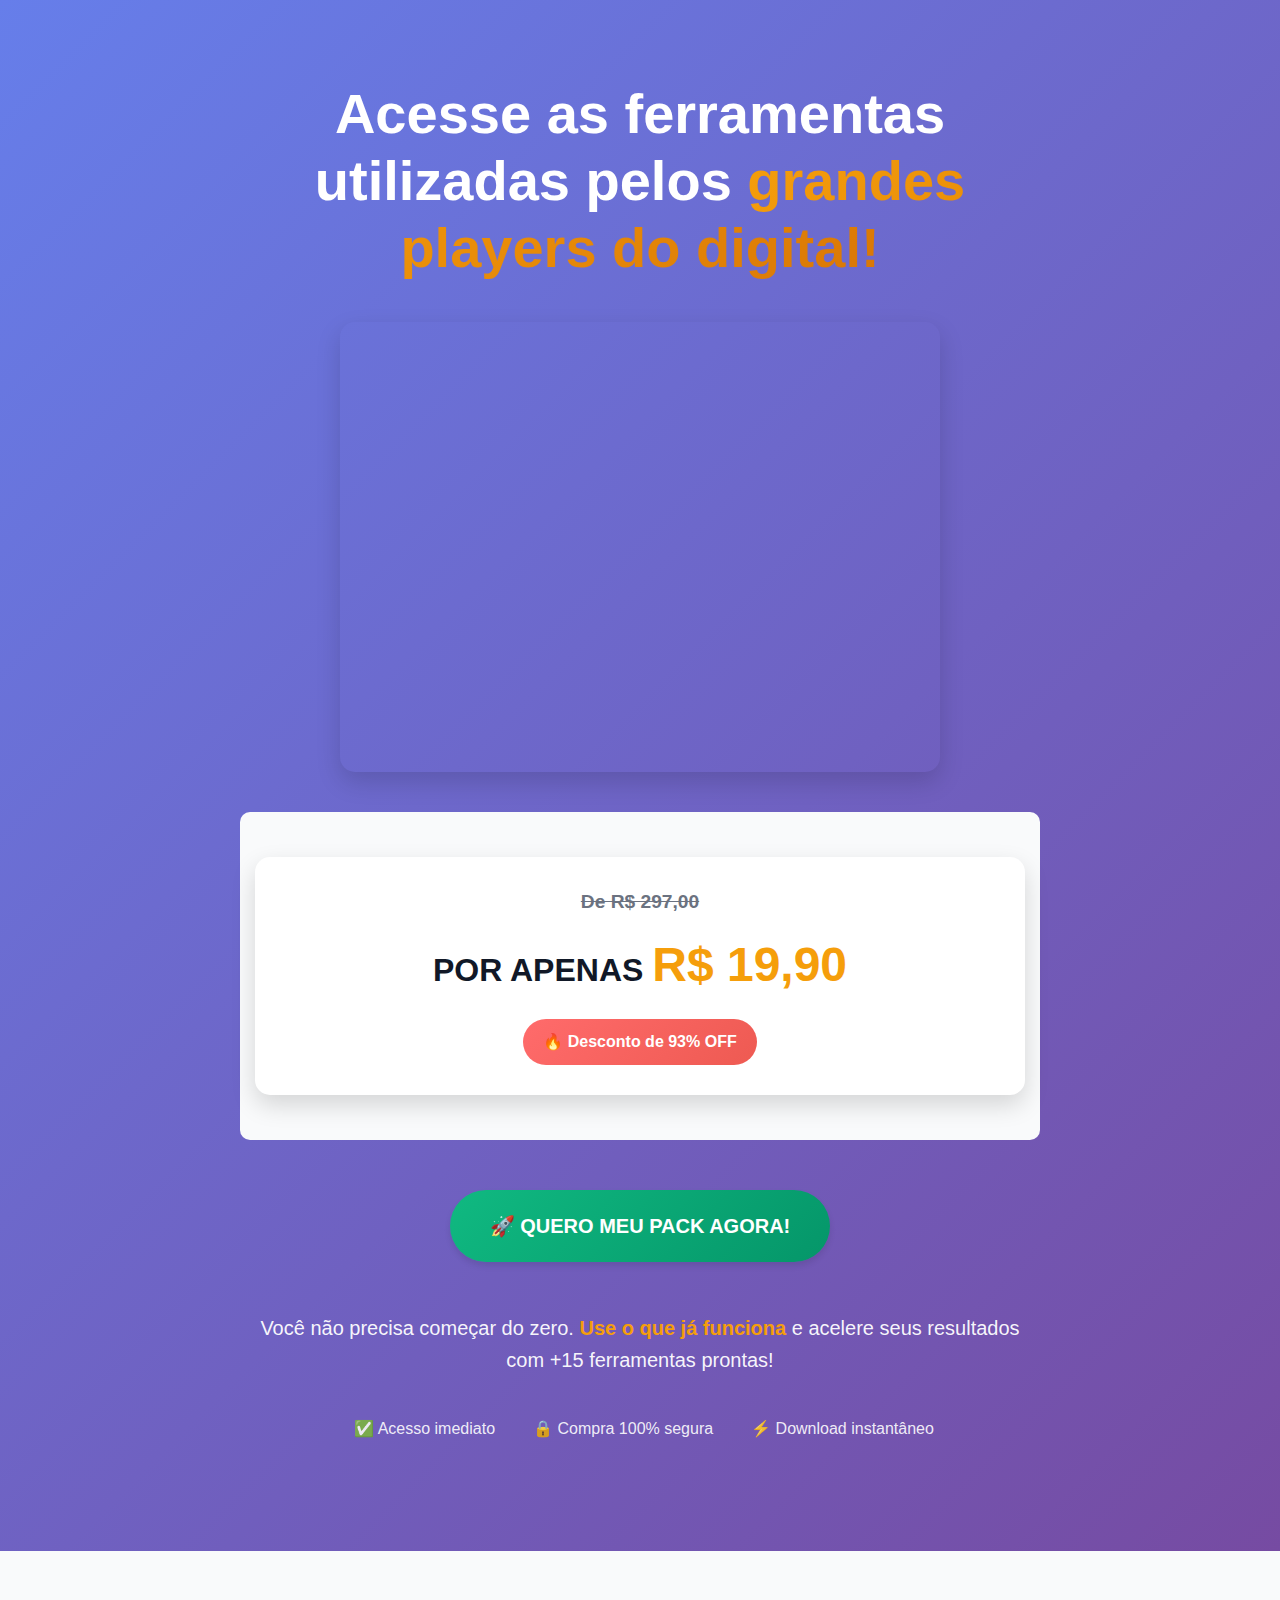
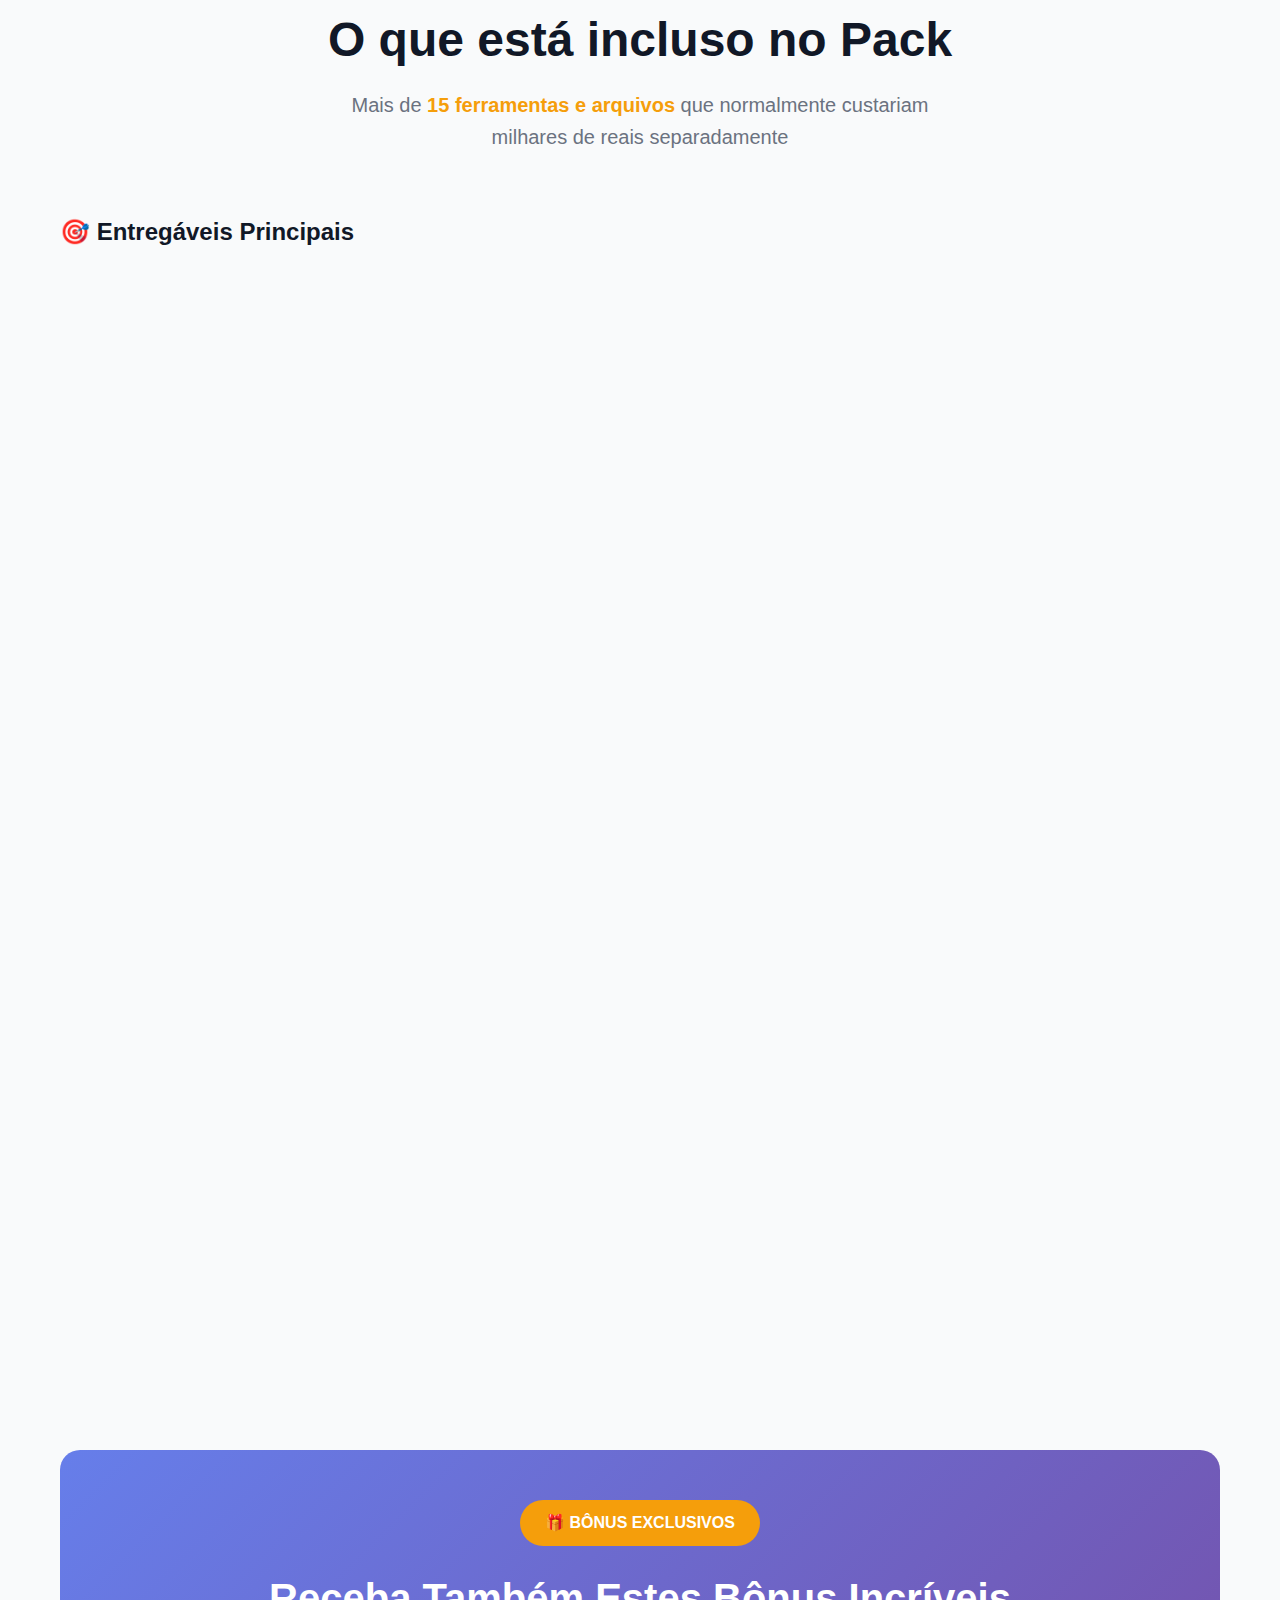
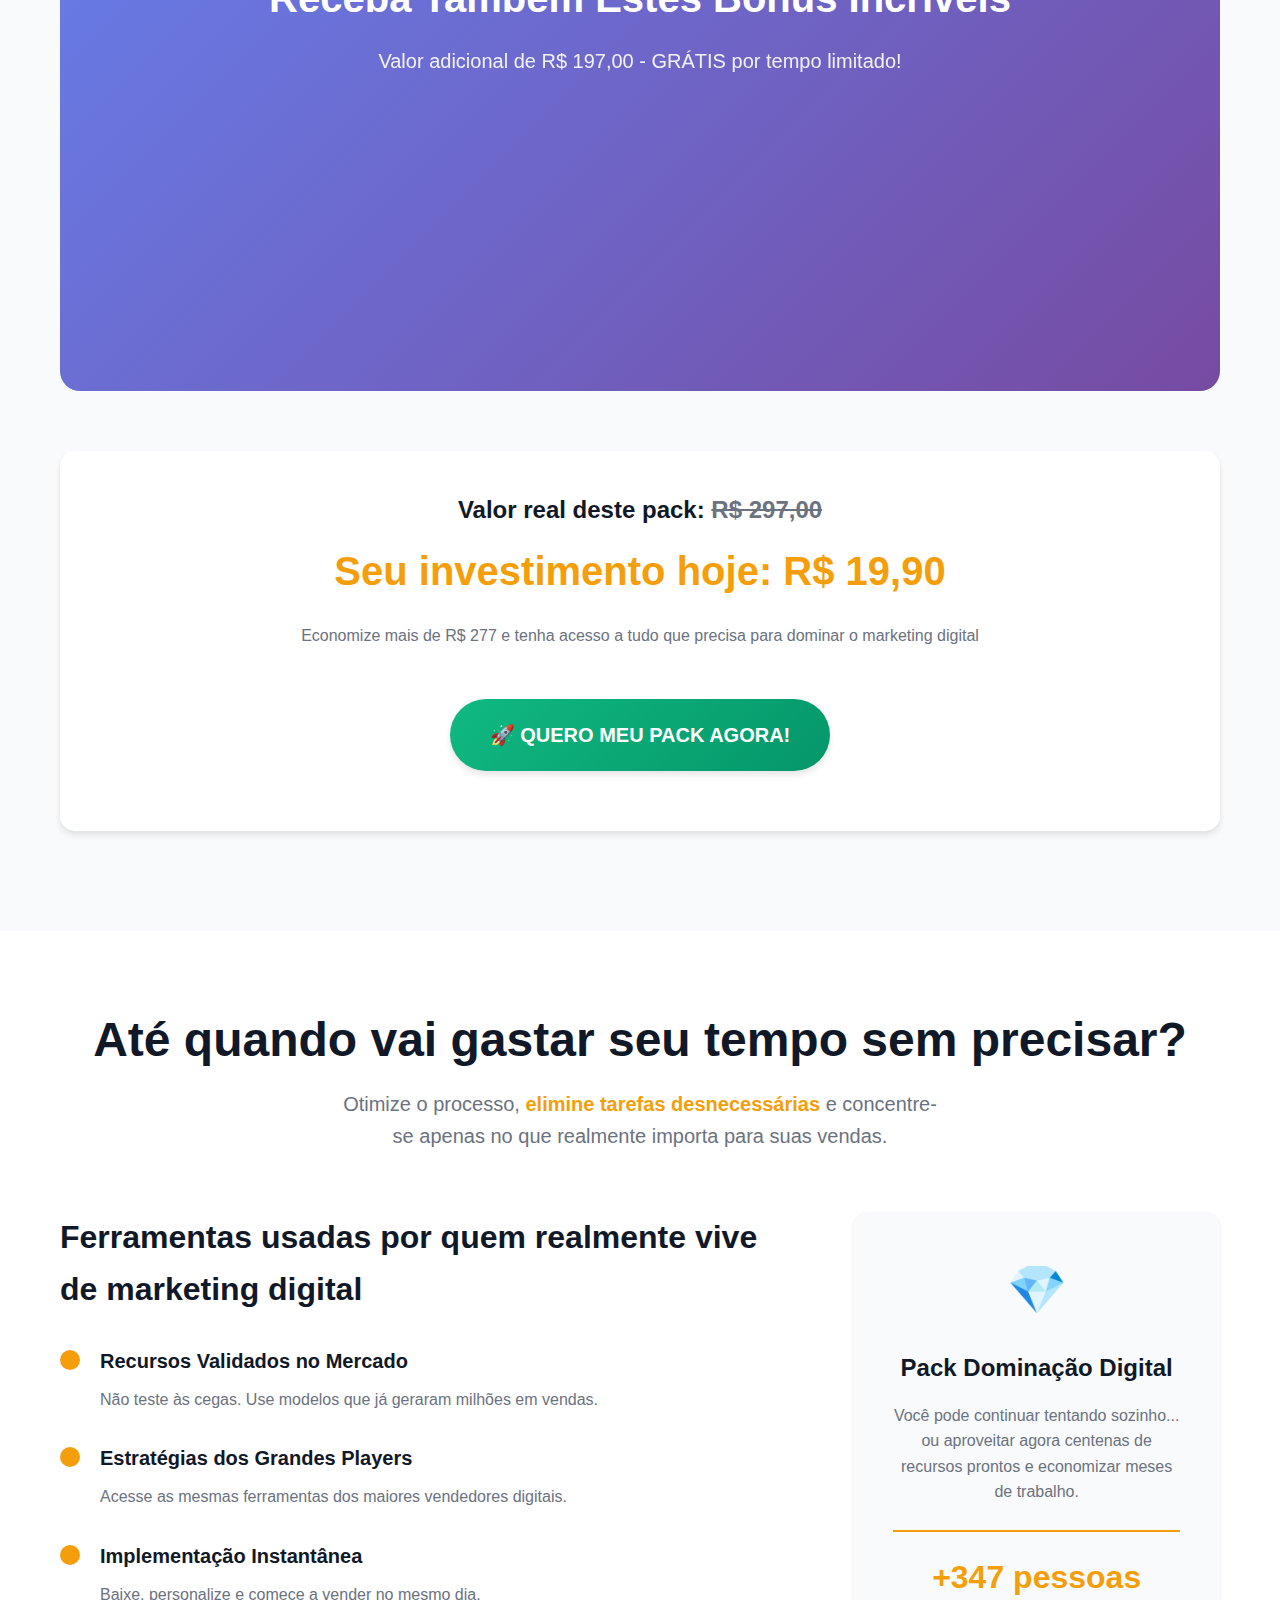
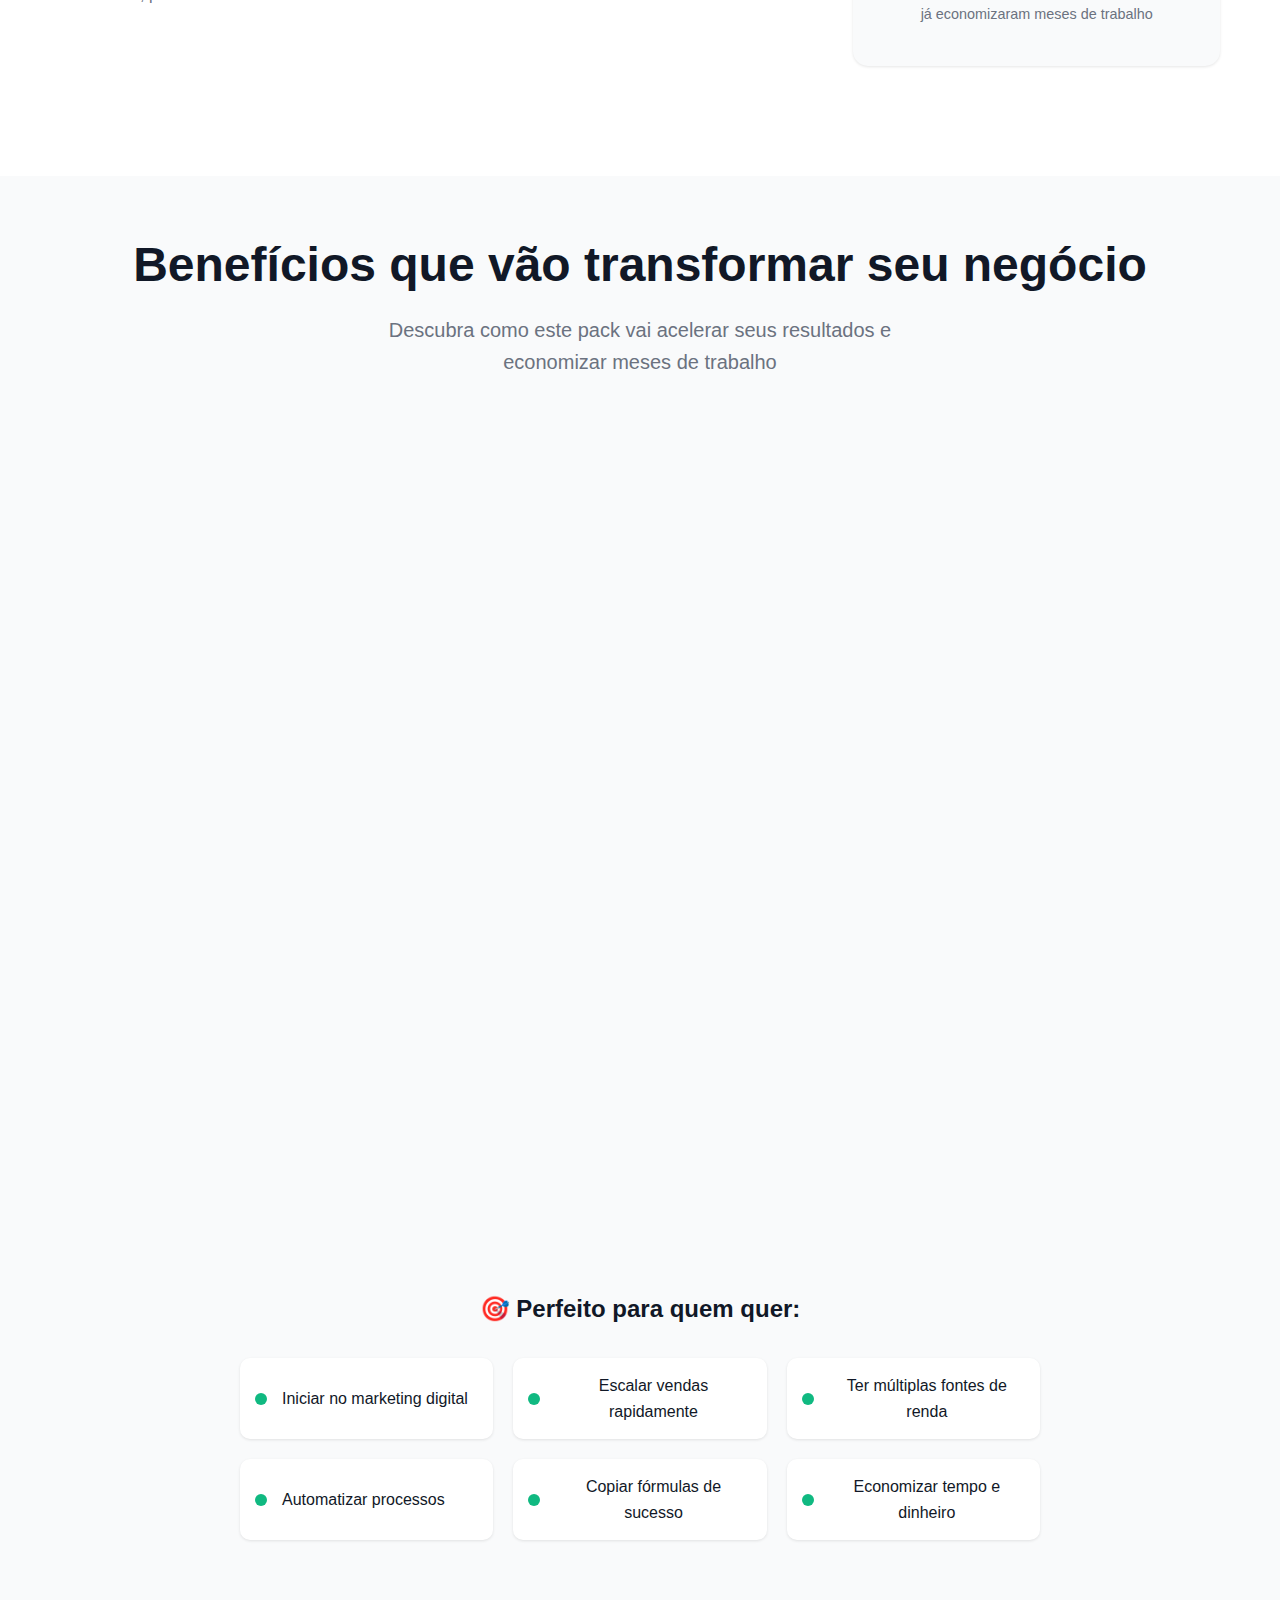
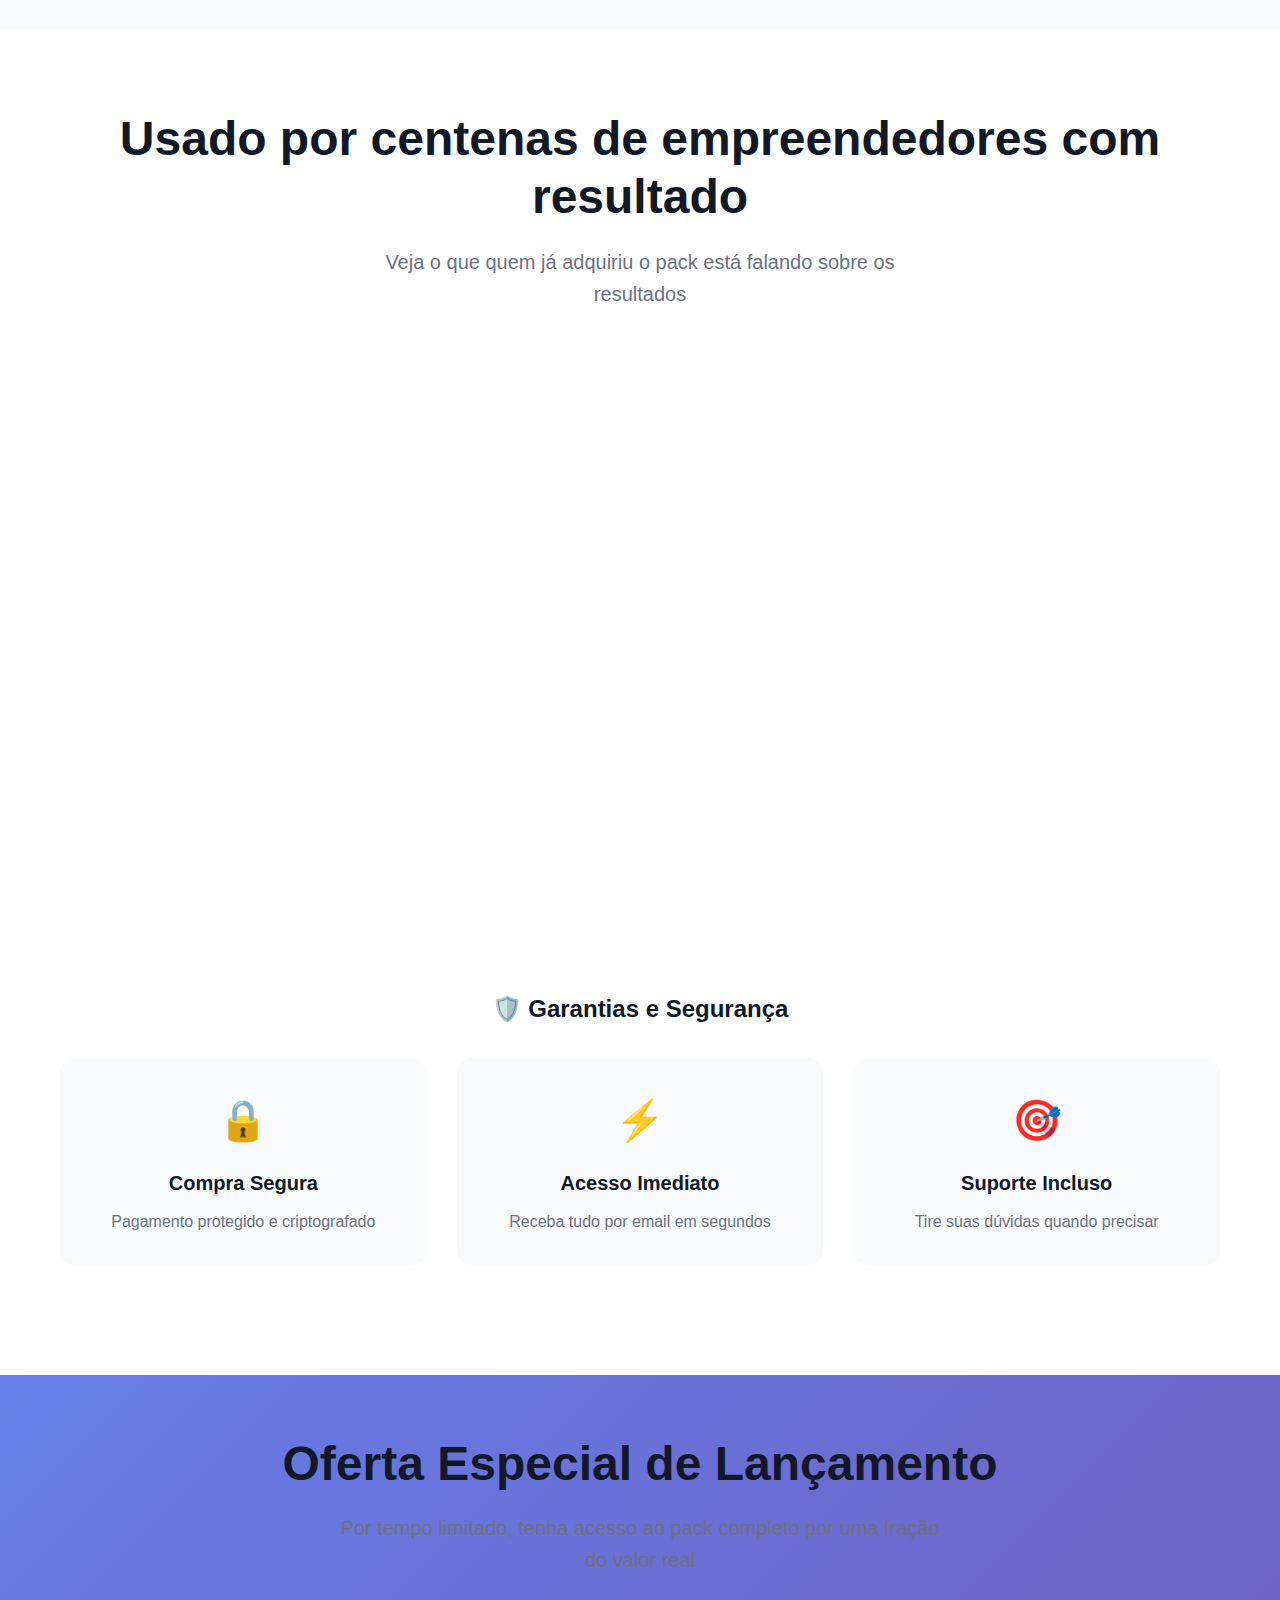
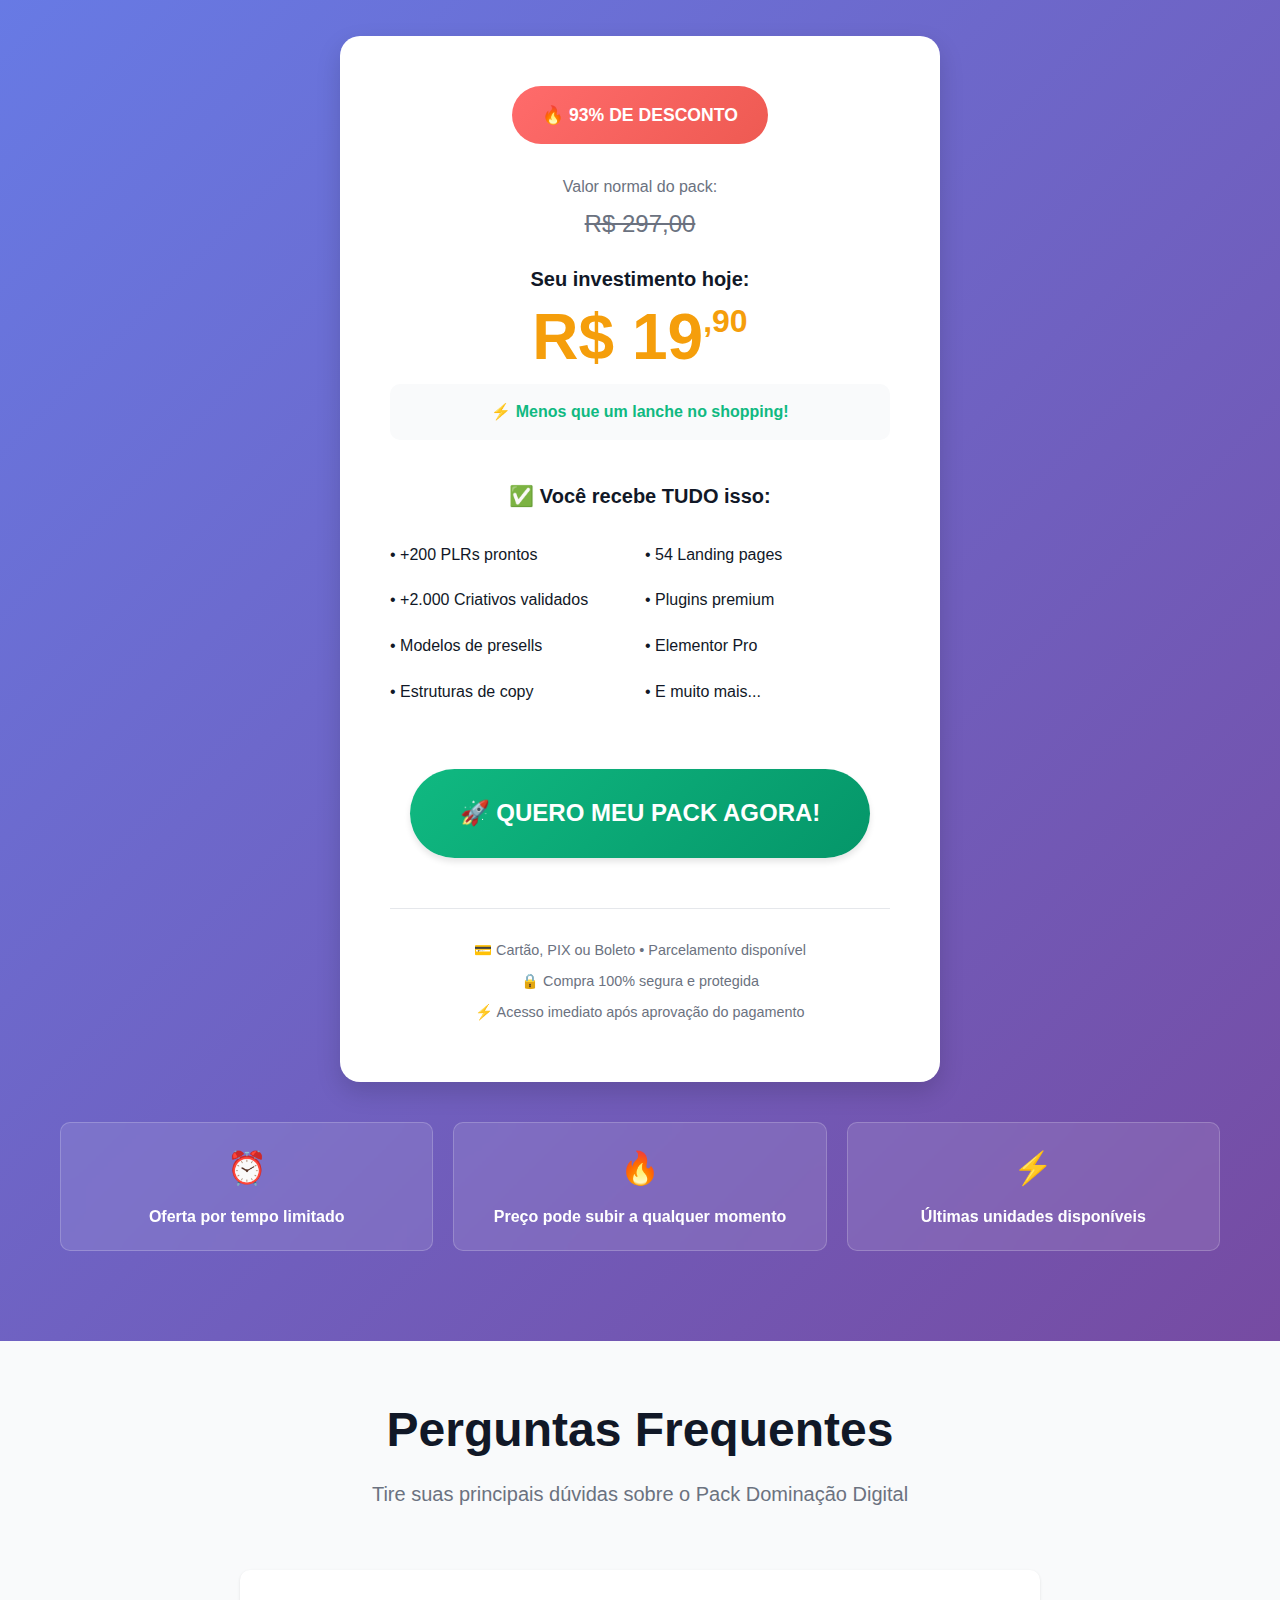
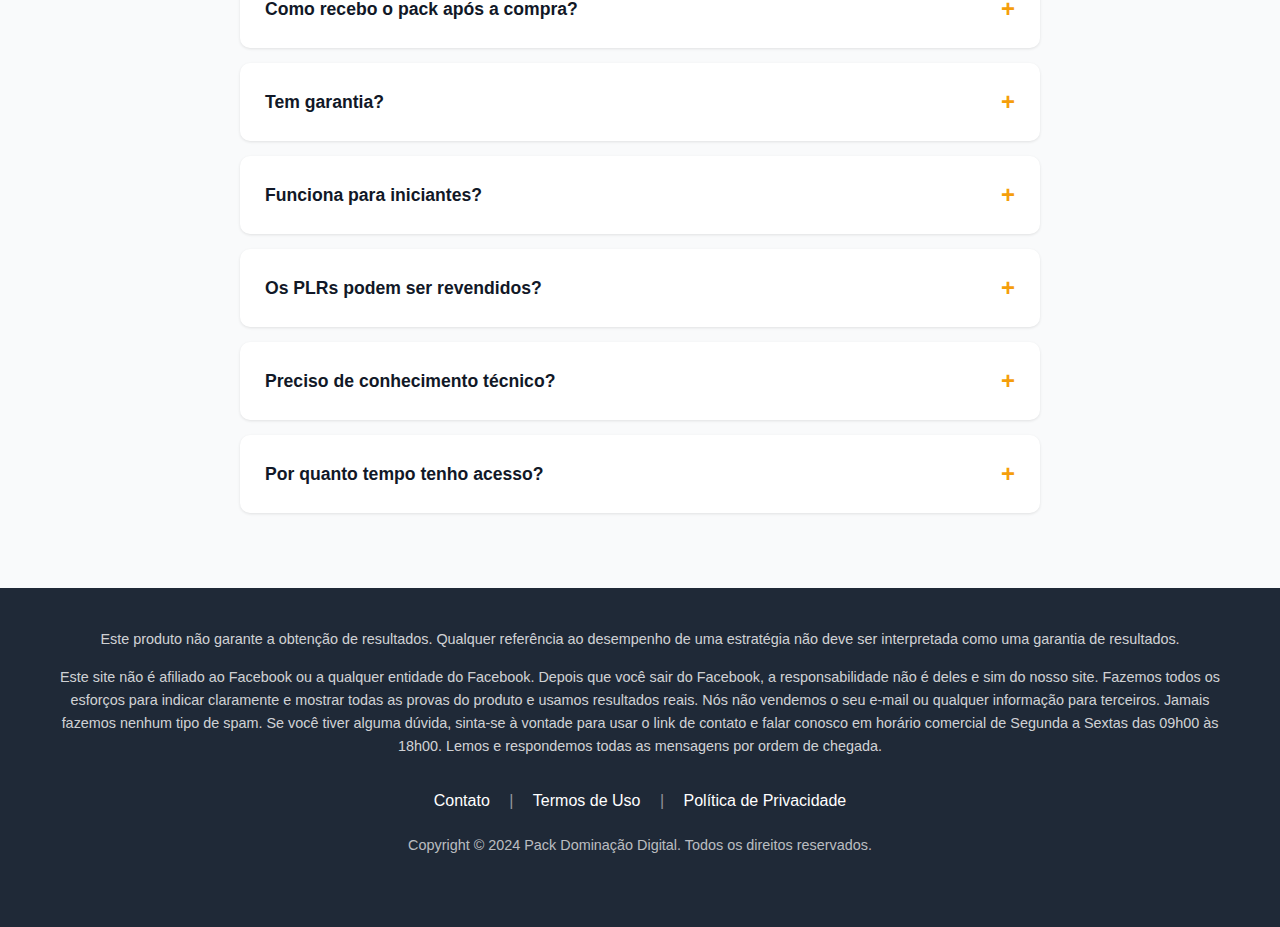
<file: pack-dominacao-digital.html>
<!DOCTYPE html>
<html lang="pt-BR">
<head>
    <meta charset="UTF-8">
    <meta name="viewport" content="width=device-width, initial-scale=1.0">
    <title>Pack Dominação Digital - Ferramentas dos Grandes Players</title>
    <meta name="description" content="Acesse as ferramentas utilizadas pelos grandes players do digital. Mais de 15 ferramentas prontas para acelerar seus resultados.">
    <meta name="keywords" content="marketing digital, ferramentas digitais, PLR, landing pages, criativos validados">
    <meta name="author" content="Pack Dominação Digital">
    <!-- WordPress/Elementor compatibility -->
    <meta name="robots" content="index, follow">
    <link rel="canonical" href="https://packdominacaodigital.com/">
    
    <style>
        /* WordPress/Elementor Compatible CSS */
        :root {
            --primary-color: #f59e0b;
            --primary-hover: #d97706;
            --secondary-color: #1f2937;
            --accent-color: #10b981;
            --text-dark: #111827;
            --text-light: #6b7280;
            --background-light: #f9fafb;
            --border-color: #e5e7eb;
            --shadow-light: 0 1px 3px rgba(0, 0, 0, 0.1);
            --shadow-medium: 0 4px 6px rgba(0, 0, 0, 0.1);
            --shadow-heavy: 0 10px 25px rgba(0, 0, 0, 0.15);
        }

        * {
            margin: 0;
            padding: 0;
            box-sizing: border-box;
        }

        body.elementor-body {
            font-family: -apple-system, BlinkMacSystemFont, 'Segoe UI', Roboto, Oxygen, Ubuntu, Cantarell, sans-serif;
            line-height: 1.6;
            color: var(--text-dark);
            background-color: #ffffff;
        }

        .elementor-section {
            padding: 60px 0;
            position: relative;
        }

        .elementor-container {
            max-width: 1200px;
            margin: 0 auto;
            padding: 0 20px;
        }

        .elementor-column {
            width: 100%;
        }

        .elementor-widget {
            margin-bottom: 30px;
        }

        /* Typography */
        .elementor-heading-title {
            font-size: 3rem;
            font-weight: 800;
            line-height: 1.2;
            margin-bottom: 20px;
            color: var(--text-dark);
        }

        .highlight-text {
            color: var(--primary-color);
            background: linear-gradient(135deg, var(--primary-color), var(--primary-hover));
            -webkit-background-clip: text;
            -webkit-text-fill-color: transparent;
            background-clip: text;
        }

        .text-highlight {
            color: var(--primary-color);
            font-weight: 600;
        }

        /* Hero Section */
        .hero-section {
            background: linear-gradient(135deg, #667eea 0%, #764ba2 100%);
            color: white;
            text-align: center;
            padding: 80px 0;
        }

        .hero-content {
            max-width: 800px;
            margin: 0 auto;
        }

        .hero-title .elementor-heading-title {
            color: white;
            font-size: 3.5rem;
            margin-bottom: 30px;
        }

        .video-wrapper {
            margin: 40px 0;
        }

        .video-container {
            position: relative;
            width: 100%;
            max-width: 600px;
            margin: 0 auto;
            padding-bottom: 56.25%;
            height: 0;
            border-radius: 15px;
            overflow: hidden;
            box-shadow: var(--shadow-heavy);
        }

        .video-container iframe {
            position: absolute;
            top: 0;
            left: 0;
            width: 100%;
            height: 100%;
            border: none;
        }

        /* Pricing Highlight */
        .price-box {
            background: white;
            padding: 30px;
            border-radius: 15px;
            margin: 30px 0;
            box-shadow: var(--shadow-heavy);
            color: var(--text-dark);
        }

        .old-price {
            text-decoration: line-through;
            color: var(--text-light);
            font-size: 1.2rem;
            margin-bottom: 10px;
        }

        .current-price {
            font-size: 2rem;
            font-weight: 800;
            color: var(--text-dark);
            margin-bottom: 15px;
        }

        .price-value {
            color: var(--primary-color);
            font-size: 3rem;
        }

        .discount-badge {
            background: linear-gradient(135deg, #ff6b6b, #ee5a52);
            color: white;
            padding: 10px 20px;
            border-radius: 25px;
            font-weight: 700;
            display: inline-block;
        }

        /* CTA Buttons */
        .cta-button {
            display: inline-block;
            background: linear-gradient(135deg, var(--primary-color), var(--primary-hover));
            color: white;
            padding: 20px 40px;
            font-size: 1.25rem;
            font-weight: 700;
            text-decoration: none;
            border-radius: 50px;
            box-shadow: var(--shadow-medium);
            transition: all 0.3s ease;
            border: none;
            cursor: pointer;
            text-align: center;
            margin: 20px 0;
        }

        .cta-button:hover {
            transform: translateY(-2px);
            box-shadow: var(--shadow-heavy);
            text-decoration: none;
            color: white;
        }

        .cta-primary {
            background: linear-gradient(135deg, #10b981, #059669);
        }

        .cta-pricing {
            font-size: 1.5rem;
            padding: 25px 50px;
        }

        /* Description */
        .hero-description {
            font-size: 1.25rem;
            margin: 30px 0;
            color: rgba(255, 255, 255, 0.95);
        }

        /* Trust Indicators */
        .trust-indicators {
            display: flex;
            justify-content: center;
            gap: 30px;
            margin-top: 40px;
            flex-wrap: wrap;
        }

        .trust-item {
            display: flex;
            align-items: center;
            gap: 8px;
            color: rgba(255, 255, 255, 0.9);
            font-weight: 500;
        }

        /* Section Headers */
        .section-header {
            text-align: center;
            margin-bottom: 60px;
        }

        .section-description {
            font-size: 1.25rem;
            color: var(--text-light);
            max-width: 600px;
            margin: 0 auto;
        }

        .subsection-title {
            font-size: 1.5rem;
            font-weight: 700;
            margin: 40px 0 30px 0;
            color: var(--text-dark);
        }

        /* Deliverables Section */
        .deliverables-section {
            background-color: var(--background-light);
        }

        .deliverables-grid {
            display: grid;
            grid-template-columns: repeat(auto-fit, minmax(300px, 1fr));
            gap: 30px;
            margin: 40px 0;
        }

        .deliverable-card {
            background: white;
            padding: 30px;
            border-radius: 15px;
            box-shadow: var(--shadow-light);
            text-align: center;
            transition: all 0.3s ease;
            border: 1px solid var(--border-color);
        }

        .deliverable-card:hover {
            transform: translateY(-5px);
            box-shadow: var(--shadow-medium);
        }

        .card-icon {
            font-size: 3rem;
            margin-bottom: 20px;
        }

        .card-title {
            font-size: 1.25rem;
            font-weight: 700;
            margin-bottom: 15px;
            color: var(--text-dark);
        }

        .card-description {
            color: var(--text-light);
            line-height: 1.6;
        }

        /* Bonus Section */
        .bonus-section {
            background: linear-gradient(135deg, #667eea, #764ba2);
            padding: 50px;
            border-radius: 20px;
            margin: 60px 0;
            color: white;
            text-align: center;
        }

        .bonus-badge {
            background: var(--primary-color);
            color: white;
            padding: 10px 25px;
            border-radius: 25px;
            font-weight: 700;
            display: inline-block;
            margin-bottom: 20px;
        }

        .bonus-title {
            font-size: 2.5rem;
            font-weight: 800;
            margin-bottom: 15px;
        }

        .bonus-subtitle {
            font-size: 1.25rem;
            margin-bottom: 40px;
            opacity: 0.9;
        }

        .bonus-grid {
            display: grid;
            grid-template-columns: repeat(auto-fit, minmax(250px, 1fr));
            gap: 30px;
            margin-top: 30px;
        }

        .bonus-card {
            background: rgba(255, 255, 255, 0.1);
            padding: 25px;
            border-radius: 15px;
            backdrop-filter: blur(10px);
            border: 1px solid rgba(255, 255, 255, 0.2);
        }

        .bonus-icon {
            font-size: 2.5rem;
            margin-bottom: 15px;
        }

        .bonus-card-title {
            font-size: 1.25rem;
            font-weight: 700;
            margin-bottom: 10px;
        }

        .bonus-card-description {
            opacity: 0.9;
        }

        /* Value Proposition */
        .value-proposition {
            text-align: center;
            background: white;
            padding: 40px;
            border-radius: 15px;
            box-shadow: var(--shadow-medium);
            margin: 40px 0;
        }

        .value-title {
            font-size: 1.5rem;
            margin-bottom: 10px;
        }

        .strikethrough {
            text-decoration: line-through;
            color: var(--text-light);
        }

        .value-price {
            font-size: 2.5rem;
            color: var(--primary-color);
            font-weight: 800;
            margin-bottom: 20px;
        }

        .value-description {
            color: var(--text-light);
            margin-bottom: 30px;
        }

        /* Product Description */
        .product-section {
            padding: 80px 0;
        }

        .two-column-layout {
            display: grid;
            grid-template-columns: 2fr 1fr;
            gap: 60px;
            margin-top: 40px;
        }

        .column-content {
            padding-right: 20px;
        }

        .column-title {
            font-size: 2rem;
            font-weight: 700;
            margin-bottom: 30px;
            color: var(--text-dark);
        }

        .feature-list {
            display: flex;
            flex-direction: column;
            gap: 30px;
        }

        .feature-item {
            display: flex;
            gap: 20px;
            align-items: flex-start;
        }

        .feature-icon {
            width: 20px;
            height: 20px;
            background: var(--primary-color);
            border-radius: 50%;
            flex-shrink: 0;
            margin-top: 5px;
        }

        .feature-title {
            font-size: 1.25rem;
            font-weight: 700;
            margin-bottom: 10px;
            color: var(--text-dark);
        }

        .feature-description {
            color: var(--text-light);
            line-height: 1.6;
        }

        .stats-card {
            background: var(--background-light);
            padding: 40px;
            border-radius: 15px;
            text-align: center;
            box-shadow: var(--shadow-light);
        }

        .stats-icon {
            font-size: 3rem;
            margin-bottom: 20px;
        }

        .stats-title {
            font-size: 1.5rem;
            font-weight: 700;
            margin-bottom: 15px;
            color: var(--text-dark);
        }

        .stats-description {
            color: var(--text-light);
            margin-bottom: 25px;
            line-height: 1.6;
        }

        .stats-highlight {
            border-top: 2px solid var(--primary-color);
            padding-top: 20px;
        }

        .stats-number {
            font-size: 2rem;
            font-weight: 800;
            color: var(--primary-color);
        }

        .stats-text {
            color: var(--text-light);
            font-size: 0.9rem;
        }

        /* Benefits Section */
        .benefits-section {
            background-color: var(--background-light);
        }

        .benefits-grid {
            display: grid;
            grid-template-columns: repeat(auto-fit, minmax(300px, 1fr));
            gap: 30px;
            margin: 40px 0;
        }

        .benefit-card {
            background: white;
            padding: 40px;
            border-radius: 15px;
            box-shadow: var(--shadow-light);
            transition: all 0.3s ease;
            border: 1px solid var(--border-color);
        }

        .benefit-card:hover {
            transform: translateY(-5px);
            box-shadow: var(--shadow-medium);
        }

        .benefit-icon {
            font-size: 3rem;
            margin-bottom: 20px;
        }

        .benefit-badge {
            background: var(--primary-color);
            color: white;
            padding: 8px 15px;
            border-radius: 20px;
            font-size: 0.85rem;
            font-weight: 600;
            display: inline-block;
            margin-bottom: 15px;
        }

        .benefit-title {
            font-size: 1.5rem;
            font-weight: 700;
            margin-bottom: 15px;
            color: var(--text-dark);
        }

        .benefit-description {
            color: var(--text-light);
            line-height: 1.6;
        }

        /* Perfect For Section */
        .perfect-for-section {
            margin-top: 60px;
            text-align: center;
        }

        .perfect-for-title {
            font-size: 1.5rem;
            font-weight: 700;
            margin-bottom: 30px;
            color: var(--text-dark);
        }

        .perfect-for-grid {
            display: grid;
            grid-template-columns: repeat(auto-fit, minmax(250px, 1fr));
            gap: 20px;
            max-width: 800px;
            margin: 0 auto;
        }

        .perfect-for-item {
            display: flex;
            align-items: center;
            gap: 15px;
            padding: 15px;
            background: white;
            border-radius: 10px;
            box-shadow: var(--shadow-light);
        }

        .bullet-point {
            width: 12px;
            height: 12px;
            background: var(--accent-color);
            border-radius: 50%;
            flex-shrink: 0;
        }

        /* Social Proof Section */
        .social-proof-section {
            padding: 80px 0;
        }

        .stats-grid {
            display: grid;
            grid-template-columns: repeat(auto-fit, minmax(200px, 1fr));
            gap: 30px;
            margin: 40px 0 60px 0;
        }

        .stat-card {
            text-align: center;
            padding: 30px;
            background: white;
            border-radius: 15px;
            box-shadow: var(--shadow-light);
            border: 1px solid var(--border-color);
        }

        .stat-icon {
            font-size: 2.5rem;
            margin-bottom: 15px;
        }

        .stat-number {
            font-size: 2.5rem;
            font-weight: 800;
            color: var(--primary-color);
            margin-bottom: 10px;
        }

        .stat-label {
            color: var(--text-light);
            font-weight: 500;
        }

        /* Testimonials */
        .testimonials-grid {
            display: grid;
            grid-template-columns: repeat(auto-fit, minmax(300px, 1fr));
            gap: 30px;
            margin: 40px 0;
        }

        .testimonial-card {
            background: white;
            padding: 30px;
            border-radius: 15px;
            box-shadow: var(--shadow-light);
            border: 1px solid var(--border-color);
        }

        .testimonial-rating {
            margin-bottom: 20px;
        }

        .star {
            color: #fbbf24;
            font-size: 1.25rem;
        }

        .testimonial-text {
            font-style: italic;
            margin-bottom: 20px;
            color: var(--text-dark);
            line-height: 1.6;
        }

        .author-name {
            font-weight: 700;
            color: var(--text-dark);
        }

        .author-role {
            color: var(--text-light);
            font-size: 0.9rem;
        }

        /* Trust Badges */
        .trust-badges {
            margin-top: 60px;
            text-align: center;
        }

        .trust-title {
            font-size: 1.5rem;
            font-weight: 700;
            margin-bottom: 30px;
            color: var(--text-dark);
        }

        .trust-grid {
            display: grid;
            grid-template-columns: repeat(auto-fit, minmax(250px, 1fr));
            gap: 30px;
        }

        .trust-badge {
            background: var(--background-light);
            padding: 30px;
            border-radius: 15px;
            text-align: center;
        }

        .trust-badge-icon {
            font-size: 2.5rem;
            margin-bottom: 15px;
        }

        .trust-badge-title {
            font-size: 1.25rem;
            font-weight: 700;
            margin-bottom: 10px;
            color: var(--text-dark);
        }

        .trust-badge-description {
            color: var(--text-light);
        }

        /* Pricing Section */
        .pricing-section {
            background: linear-gradient(135deg, #667eea, #764ba2);
            color: white;
        }

        .pricing-card-main {
            max-width: 600px;
            margin: 0 auto;
            background: white;
            color: var(--text-dark);
            border-radius: 20px;
            padding: 50px;
            box-shadow: var(--shadow-heavy);
            text-align: center;
        }

        .pricing-badge {
            background: linear-gradient(135deg, #ff6b6b, #ee5a52);
            color: white;
            padding: 15px 30px;
            border-radius: 30px;
            font-weight: 700;
            font-size: 1.1rem;
            display: inline-block;
            margin-bottom: 30px;
        }

        .pricing-details {
            margin-bottom: 40px;
        }

        .pricing-label {
            color: var(--text-light);
            margin-bottom: 5px;
        }

        .pricing-old-value {
            font-size: 1.5rem;
            text-decoration: line-through;
            color: var(--text-light);
            margin-bottom: 20px;
        }

        .pricing-current-label {
            font-size: 1.25rem;
            font-weight: 600;
            margin-bottom: 10px;
        }

        .pricing-current-value {
            font-size: 4rem;
            font-weight: 800;
            color: var(--primary-color);
            line-height: 1;
            margin-bottom: 15px;
        }

        .pricing-cents {
            font-size: 2rem;
            vertical-align: top;
        }

        .pricing-highlight {
            background: var(--background-light);
            padding: 15px;
            border-radius: 10px;
            font-weight: 600;
            color: var(--accent-color);
        }

        /* What's Included */
        .pricing-included {
            margin: 40px 0;
        }

        .included-title {
            font-size: 1.25rem;
            font-weight: 700;
            margin-bottom: 25px;
            color: var(--text-dark);
        }

        .included-grid {
            display: grid;
            grid-template-columns: repeat(auto-fit, minmax(200px, 1fr));
            gap: 10px;
            text-align: left;
            margin-bottom: 30px;
        }

        .included-item {
            color: var(--text-dark);
            font-weight: 500;
            padding: 5px 0;
        }

        /* Payment Info */
        .payment-info {
            margin-top: 30px;
            padding-top: 30px;
            border-top: 1px solid var(--border-color);
        }

        .payment-item {
            color: var(--text-light);
            font-size: 0.9rem;
            margin-bottom: 8px;
        }

        /* Urgency */
        .urgency-grid {
            display: grid;
            grid-template-columns: repeat(auto-fit, minmax(250px, 1fr));
            gap: 20px;
            margin-top: 40px;
        }

        .urgency-card {
            background: rgba(255, 255, 255, 0.1);
            padding: 20px;
            border-radius: 10px;
            text-align: center;
            backdrop-filter: blur(10px);
            border: 1px solid rgba(255, 255, 255, 0.2);
        }

        .urgency-icon {
            font-size: 2rem;
            margin-bottom: 10px;
        }

        .urgency-text {
            font-weight: 600;
        }

        /* FAQ Section */
        .faq-section {
            background-color: var(--background-light);
        }

        .faq-accordion {
            max-width: 800px;
            margin: 0 auto;
        }

        .faq-item {
            background: white;
            margin-bottom: 15px;
            border-radius: 10px;
            box-shadow: var(--shadow-light);
            overflow: hidden;
        }

        .faq-question {
            width: 100%;
            padding: 25px;
            background: none;
            border: none;
            text-align: left;
            font-size: 1.1rem;
            font-weight: 600;
            color: var(--text-dark);
            cursor: pointer;
            display: flex;
            justify-content: space-between;
            align-items: center;
            transition: background-color 0.3s ease;
        }

        .faq-question:hover {
            background-color: var(--background-light);
        }

        .faq-toggle {
            font-size: 1.5rem;
            font-weight: 700;
            color: var(--primary-color);
            transition: transform 0.3s ease;
        }

        .faq-answer {
            padding: 0 25px 25px 25px;
            color: var(--text-light);
            line-height: 1.6;
            display: none;
        }

        /* Footer */
        .footer-section {
            background-color: var(--secondary-color);
            color: white;
            padding: 40px 0;
            text-align: center;
        }

        .footer-disclaimer {
            margin-bottom: 30px;
        }

        .disclaimer-text {
            font-size: 0.9rem;
            color: rgba(255, 255, 255, 0.8);
            margin-bottom: 15px;
            line-height: 1.6;
        }

        .footer-links {
            margin-bottom: 20px;
        }

        .footer-link {
            color: white;
            text-decoration: none;
            font-weight: 500;
            transition: color 0.3s ease;
        }

        .footer-link:hover {
            color: var(--primary-color);
        }

        .footer-separator {
            margin: 0 15px;
            color: rgba(255, 255, 255, 0.5);
        }

        .copyright-text {
            font-size: 0.9rem;
            color: rgba(255, 255, 255, 0.7);
        }

        /* Mobile Responsiveness */
        @media (max-width: 768px) {
            .elementor-section {
                padding: 40px 0;
            }

            .elementor-container {
                padding: 0 15px;
            }

            .elementor-heading-title {
                font-size: 2rem;
            }

            .hero-title .elementor-heading-title {
                font-size: 2.5rem;
            }

            .two-column-layout {
                grid-template-columns: 1fr;
                gap: 40px;
            }

            .trust-indicators {
                flex-direction: column;
                gap: 15px;
            }

            .pricing-card-main {
                padding: 30px;
            }

            .pricing-current-value {
                font-size: 3rem;
            }

            .included-grid {
                grid-template-columns: 1fr;
            }

            .urgency-grid {
                grid-template-columns: 1fr;
            }

            .cta-button {
                padding: 18px 30px;
                font-size: 1.1rem;
            }

            .cta-pricing {
                font-size: 1.25rem;
                padding: 20px 35px;
            }
        }

        @media (max-width: 480px) {
            .elementor-heading-title {
                font-size: 1.75rem;
            }

            .hero-title .elementor-heading-title {
                font-size: 2rem;
            }

            .deliverables-grid,
            .benefits-grid,
            .testimonials-grid {
                grid-template-columns: 1fr;
            }

            .bonus-section {
                padding: 30px 20px;
            }

            .bonus-title {
                font-size: 2rem;
            }

            .stats-grid {
                grid-template-columns: 1fr;
            }
        }

        /* Animation Classes */
        .fade-in {
            opacity: 0;
            transform: translateY(20px);
            transition: opacity 0.6s ease, transform 0.6s ease;
        }

        .fade-in.visible {
            opacity: 1;
            transform: translateY(0);
        }

        /* WordPress Admin Bar Compatibility */
        @media screen and (max-width: 782px) {
            body.admin-bar {
                margin-top: 46px;
            }
        }

        @media screen and (min-width: 783px) {
            body.admin-bar {
                margin-top: 32px;
            }
        }

        /* Elementor Editor Compatibility */
        .elementor-editor-active .elementor-element {
            outline: 1px dashed #d4d4d8;
        }

        .elementor-editor-active .elementor-element:hover {
            outline: 2px solid var(--primary-color);
        }

        /* Loading States */
        .lazy {
            opacity: 0;
            transition: opacity 0.3s;
        }

        .lazy.loaded {
            opacity: 1;
        }

        /* Print Styles */
        @media print {
            .cta-button,
            .video-container,
            .footer-section {
                display: none;
            }
        }
    </style>
</head>
<body class="elementor-body">
    <!-- Hero Section -->
    <section id="hero" class="hero-section elementor-section">
        <div class="elementor-container">
            <div class="elementor-column hero-content">
                <div class="elementor-widget hero-title">
                    <h1 class="elementor-heading-title">
                        Acesse as ferramentas utilizadas pelos
                        <span class="highlight-text">grandes players do digital!</span>
                    </h1>
                </div>

                <div class="elementor-widget video-widget">
                    <div class="video-wrapper">
                        <div class="video-container">
                            <iframe
                                src="https://www.youtube.com/embed/O6VRE0rxrBo"
                                title="Pack Dominação Digital - VSL"
                                allow="accelerometer; autoplay; clipboard-write; encrypted-media; gyroscope; picture-in-picture"
                                allowfullscreen>
                            </iframe>
                        </div>
                    </div>
                </div>

                <div class="elementor-widget pricing-highlight">
                    <div class="price-box">
                        <div class="old-price">De R$ 297,00</div>
                        <div class="current-price">
                            POR APENAS <span class="price-value">R$ 19,90</span>
                        </div>
                        <div class="discount-badge">🔥 Desconto de 93% OFF</div>
                    </div>
                </div>

                <div class="elementor-widget cta-widget">
                    <a href="https://pay.kiwify.com.br/u0rSqn4?utm_source=organicjLj6836f8808389a36f8805c9bc&utm_campaign=&utm_medium=&utm_content=&utm_term=&subid=organicjLj6836f8808389a36f8805c9bc&sid2=&subid2=&subid3=&subid4=&subid5=&xcod=organicjLj6836f8808389a36f8805c9bchQwK21wXxRhQwK21wXxRhQwK21wXxRhQwK21wXxR&sck=organicjLj6836f8808389a36f8805c9bchQwK21wXxRhQwK21wXxRhQwK21wXxRhQwK21wXxR" 
                       target="_blank" 
                       rel="noopener noreferrer" 
                       class="cta-button cta-primary">
                        🚀 QUERO MEU PACK AGORA!
                    </a>
                </div>

                <div class="elementor-widget description-widget">
                    <p class="hero-description">
                        Você não precisa começar do zero. <span class="text-highlight">Use o que já funciona</span> e acelere seus resultados com +15 ferramentas prontas!
                    </p>
                </div>

                <div class="elementor-widget trust-indicators">
                    <div class="trust-item">
                        <div class="trust-icon"></div>
                        <span>✅ Acesso imediato</span>
                    </div>
                    <div class="trust-item">
                        <div class="trust-icon"></div>
                        <span>🔒 Compra 100% segura</span>
                    </div>
                    <div class="trust-item">
                        <div class="trust-icon"></div>
                        <span>⚡ Download instantâneo</span>
                    </div>
                </div>
            </div>
        </div>
    </section>

    <!-- Deliverables Section -->
    <section id="deliverables" class="deliverables-section elementor-section">
        <div class="elementor-container">
            <div class="elementor-column">
                <div class="elementor-widget section-header">
                    <h2 class="elementor-heading-title">O que está incluso no Pack</h2>
                    <p class="section-description">
                        Mais de <span class="text-highlight">15 ferramentas e arquivos</span> que normalmente custariam milhares de reais separadamente
                    </p>
                </div>

                <div class="elementor-widget">
                    <h3 class="subsection-title">🎯 Entregáveis Principais</h3>
                </div>

                <div class="elementor-widget deliverables-grid">
                    <div class="deliverable-card">
                        <div class="card-icon">📚</div>
                        <h4 class="card-title">Mais de 200 PLR's</h4>
                        <p class="card-description">Produtos com direito de revenda para monetizar imediatamente</p>
                    </div>
                    <div class="deliverable-card">
                        <div class="card-icon">🎯</div>
                        <h4 class="card-title">54 modelos de landing page</h4>
                        <p class="card-description">Páginas de alta conversão prontas para usar</p>
                    </div>
                    <div class="deliverable-card">
                        <div class="card-icon">🎨</div>
                        <h4 class="card-title">Mais de 2.000 criativos validados</h4>
                        <p class="card-description">Imagens e vídeos testados e aprovados</p>
                    </div>
                    <div class="deliverable-card">
                        <div class="card-icon">💰</div>
                        <h4 class="card-title">Modelos de presells premium</h4>
                        <p class="card-description">Estruturas que vendem antes mesmo do produto</p>
                    </div>
                    <div class="deliverable-card">
                        <div class="card-icon">🔧</div>
                        <h4 class="card-title">Plugin clonador de páginas</h4>
                        <p class="card-description">Clone qualquer página de sucesso em segundos</p>
                    </div>
                    <div class="deliverable-card">
                        <div class="card-icon">⭐</div>
                        <h4 class="card-title">Plugins Premium</h4>
                        <p class="card-description">Ferramentas avançadas para WordPress</p>
                    </div>
                    <div class="deliverable-card">
                        <div class="card-icon">🖼️</div>
                        <h4 class="card-title">Pacote de imagens PNG</h4>
                        <p class="card-description">Banco de imagens profissionais</p>
                    </div>
                    <div class="deliverable-card">
                        <div class="card-icon">✍️</div>
                        <h4 class="card-title">Estruturas de copy</h4>
                        <p class="card-description">Templates de textos que convertem</p>
                    </div>
                    <div class="deliverable-card">
                        <div class="card-icon">👥</div>
                        <h4 class="card-title">Guia para estudo de persona</h4>
                        <p class="card-description">Entenda seu público-alvo como nunca</p>
                    </div>
                    <div class="deliverable-card">
                        <div class="card-icon">❌</div>
                        <h4 class="card-title">Lista de palavras negativas</h4>
                        <p class="card-description">Otimize seus anúncios com exclusões certeiras</p>
                    </div>
                </div>

                <!-- Bonus Section -->
                <div class="elementor-widget bonus-section">
                    <div class="bonus-header">
                        <div class="bonus-badge">🎁 BÔNUS EXCLUSIVOS</div>
                        <h3 class="bonus-title">Receba Também Estes Bônus Incríveis</h3>
                        <p class="bonus-subtitle">Valor adicional de R$ 197,00 - GRÁTIS por tempo limitado!</p>
                    </div>
                    
                    <div class="bonus-grid">
                        <div class="bonus-card">
                            <div class="bonus-icon">🎨</div>
                            <h4 class="bonus-card-title">Elementor Pro</h4>
                            <p class="bonus-card-description">Plugin premium para criar páginas incríveis</p>
                        </div>
                        <div class="bonus-card">
                            <div class="bonus-icon">📋</div>
                            <h4 class="bonus-card-title">Checklist Business Manager</h4>
                            <p class="bonus-card-description">Organize toda sua operação digital</p>
                        </div>
                        <div class="bonus-card">
                            <div class="bonus-icon">🔥</div>
                            <h4 class="bonus-card-title">Esteira de aquecimento</h4>
                            <p class="bonus-card-description">Para contas de anúncio performarem melhor</p>
                        </div>
                    </div>
                </div>

                <!-- Value Proposition -->
                <div class="elementor-widget value-proposition">
                    <h3 class="value-title">
                        Valor real deste pack: <span class="strikethrough">R$ 297,00</span>
                    </h3>
                    <h4 class="value-price">Seu investimento hoje: R$ 19,90</h4>
                    <p class="value-description">
                        Economize mais de R$ 277 e tenha acesso a tudo que precisa para dominar o marketing digital
                    </p>
                    <a href="https://pay.kiwify.com.br/u0rSqn4?utm_source=organicjLj6836f8808389a36f8805c9bc&utm_campaign=&utm_medium=&utm_content=&utm_term=&subid=organicjLj6836f8808389a36f8805c9bc&sid2=&subid2=&subid3=&subid4=&subid5=&xcod=organicjLj6836f8808389a36f8805c9bchQwK21wXxRhQwK21wXxRhQwK21wXxRhQwK21wXxR&sck=organicjLj6836f8808389a36f8805c9bchQwK21wXxRhQwK21wXxRhQwK21wXxRhQwK21wXxR" 
                       target="_blank" 
                       rel="noopener noreferrer" 
                       class="cta-button cta-primary">
                        🚀 QUERO MEU PACK AGORA!
                    </a>
                </div>
            </div>
        </div>
    </section>

    <!-- Product Description Section -->
    <section id="product-description" class="product-section elementor-section">
        <div class="elementor-container">
            <div class="elementor-column">
                <div class="elementor-widget section-header">
                    <h2 class="elementor-heading-title">Até quando vai gastar seu tempo sem precisar?</h2>
                    <p class="section-description">
                        Otimize o processo, <span class="text-highlight">elimine tarefas desnecessárias</span> e concentre-se apenas no que realmente importa para suas vendas.
                    </p>
                </div>

                <div class="elementor-widget two-column-layout">
                    <div class="column-content">
                        <h3 class="column-title">Ferramentas usadas por quem realmente vive de marketing digital</h3>
                        <div class="feature-list">
                            <div class="feature-item">
                                <div class="feature-icon"></div>
                                <div class="feature-content">
                                    <h4 class="feature-title">Recursos Validados no Mercado</h4>
                                    <p class="feature-description">Não teste às cegas. Use modelos que já geraram milhões em vendas.</p>
                                </div>
                            </div>
                            <div class="feature-item">
                                <div class="feature-icon"></div>
                                <div class="feature-content">
                                    <h4 class="feature-title">Estratégias dos Grandes Players</h4>
                                    <p class="feature-description">Acesse as mesmas ferramentas dos maiores vendedores digitais.</p>
                                </div>
                            </div>
                            <div class="feature-item">
                                <div class="feature-icon"></div>
                                <div class="feature-content">
                                    <h4 class="feature-title">Implementação Instantânea</h4>
                                    <p class="feature-description">Baixe, personalize e comece a vender no mesmo dia.</p>
                                </div>
                            </div>
                        </div>
                    </div>

                    <div class="column-sidebar">
                        <div class="stats-card">
                            <div class="stats-icon">💎</div>
                            <h4 class="stats-title">Pack Dominação Digital</h4>
                            <p class="stats-description">
                                Você pode continuar tentando sozinho... ou aproveitar agora centenas de recursos prontos e economizar meses de trabalho.
                            </p>
                            <div class="stats-highlight">
                                <div class="stats-number">+347 pessoas</div>
                                <div class="stats-text">já economizaram meses de trabalho</div>
                            </div>
                        </div>
                    </div>
                </div>
            </div>
        </div>
    </section>

    <!-- Benefits Section -->
    <section id="benefits" class="benefits-section elementor-section">
        <div class="elementor-container">
            <div class="elementor-column">
                <div class="elementor-widget section-header">
                    <h2 class="elementor-heading-title">Benefícios que vão transformar seu negócio</h2>
                    <p class="section-description">
                        Descubra como este pack vai acelerar seus resultados e economizar meses de trabalho
                    </p>
                </div>

                <div class="elementor-widget benefits-grid">
                    <div class="benefit-card">
                        <div class="benefit-icon">⚡</div>
                        <div class="benefit-content">
                            <div class="benefit-badge">Ganhe horas do seu dia</div>
                            <h3 class="benefit-title">Economize tempo</h3>
                            <p class="benefit-description">Pare de criar tudo do zero. Use modelos prontos e validados pelo mercado.</p>
                        </div>
                    </div>

                    <div class="benefit-card">
                        <div class="benefit-icon">📈</div>
                        <div class="benefit-content">
                            <div class="benefit-badge">Resultados comprovados</div>
                            <h3 class="benefit-title">Copie estruturas validadas</h3>
                            <p class="benefit-description">Acesse fórmulas que já geraram milhões em vendas para outros empreendedores.</p>
                        </div>
                    </div>

                    <div class="benefit-card">
                        <div class="benefit-icon">🚀</div>
                        <div class="benefit-content">
                            <div class="benefit-badge">Resultados desde o dia 1</div>
                            <h3 class="benefit-title">Ferramentas com aplicação imediata</h3>
                            <p class="benefit-description">Baixe, customize e implemente no mesmo dia. Sem curva de aprendizado.</p>
                        </div>
                    </div>

                    <div class="benefit-card">
                        <div class="benefit-icon">💰</div>
                        <div class="benefit-content">
                            <div class="benefit-badge">ROI garantido</div>
                            <h3 class="benefit-title">Monetização instantânea</h3>
                            <p class="benefit-description">PLRs prontos para revenda. Comece a lucrar imediatamente com produtos digitais.</p>
                        </div>
                    </div>
                </div>

                <!-- Additional Benefits -->
                <div class="elementor-widget perfect-for-section">
                    <h3 class="perfect-for-title">🎯 Perfeito para quem quer:</h3>
                    <div class="perfect-for-grid">
                        <div class="perfect-for-item">
                            <div class="bullet-point"></div>
                            <span>Iniciar no marketing digital</span>
                        </div>
                        <div class="perfect-for-item">
                            <div class="bullet-point"></div>
                            <span>Escalar vendas rapidamente</span>
                        </div>
                        <div class="perfect-for-item">
                            <div class="bullet-point"></div>
                            <span>Ter múltiplas fontes de renda</span>
                        </div>
                        <div class="perfect-for-item">
                            <div class="bullet-point"></div>
                            <span>Automatizar processos</span>
                        </div>
                        <div class="perfect-for-item">
                            <div class="bullet-point"></div>
                            <span>Copiar fórmulas de sucesso</span>
                        </div>
                        <div class="perfect-for-item">
                            <div class="bullet-point"></div>
                            <span>Economizar tempo e dinheiro</span>
                        </div>
                    </div>
                </div>
            </div>
        </div>
    </section>

    <!-- Social Proof Section -->
    <section id="social-proof" class="social-proof-section elementor-section">
        <div class="elementor-container">
            <div class="elementor-column">
                <div class="elementor-widget section-header">
                    <h2 class="elementor-heading-title">Usado por centenas de empreendedores com resultado</h2>
                    <p class="section-description">
                        Veja o que quem já adquiriu o pack está falando sobre os resultados
                    </p>
                </div>

                <!-- Stats -->
                <div class="elementor-widget stats-grid">
                    <div class="stat-card">
                        <div class="stat-icon">👥</div>
                        <div class="stat-number">347+</div>
                        <div class="stat-label">Empreendedores usando</div>
                    </div>
                    <div class="stat-card">
                        <div class="stat-icon">⭐</div>
                        <div class="stat-number">4.9/5</div>
                        <div class="stat-label">Nota média</div>
                    </div>
                    <div class="stat-card">
                        <div class="stat-icon">✅</div>
                        <div class="stat-number">95%</div>
                        <div class="stat-label">Taxa de satisfação</div>
                    </div>
                </div>

                <!-- Testimonials -->
                <div class="elementor-widget testimonials-grid">
                    <div class="testimonial-card">
                        <div class="testimonial-rating">
                            <span class="star">⭐</span>
                            <span class="star">⭐</span>
                            <span class="star">⭐</span>
                            <span class="star">⭐</span>
                            <span class="star">⭐</span>
                        </div>
                        <p class="testimonial-text">"Em 30 dias usando as landing pages do pack, aumentei minhas conversões em 340%. Valeu cada centavo!"</p>
                        <div class="testimonial-author">
                            <div class="author-name">Carlos Silva</div>
                            <div class="author-role">Afiliado Digital</div>
                        </div>
                    </div>
                    <div class="testimonial-card">
                        <div class="testimonial-rating">
                            <span class="star">⭐</span>
                            <span class="star">⭐</span>
                            <span class="star">⭐</span>
                            <span class="star">⭐</span>
                            <span class="star">⭐</span>
                        </div>
                        <p class="testimonial-text">"Os PLRs me permitiram criar 5 produtos novos em uma semana. Meu faturamento triplicou!"</p>
                        <div class="testimonial-author">
                            <div class="author-name">Marina Costa</div>
                            <div class="author-role">Infoprodutora</div>
                        </div>
                    </div>
                    <div class="testimonial-card">
                        <div class="testimonial-rating">
                            <span class="star">⭐</span>
                            <span class="star">⭐</span>
                            <span class="star">⭐</span>
                            <span class="star">⭐</span>
                            <span class="star">⭐</span>
                        </div>
                        <p class="testimonial-text">"Nunca vi um pack tão completo. Os criativos validados me economizaram milhares em testes."</p>
                        <div class="testimonial-author">
                            <div class="author-name">Roberto Lima</div>
                            <div class="author-role">Empreendedor Digital</div>
                        </div>
                    </div>
                </div>

                <!-- Trust Badges -->
                <div class="elementor-widget trust-badges">
                    <h3 class="trust-title">🛡️ Garantias e Segurança</h3>
                    <div class="trust-grid">
                        <div class="trust-badge">
                            <div class="trust-badge-icon">🔒</div>
                            <h4 class="trust-badge-title">Compra Segura</h4>
                            <p class="trust-badge-description">Pagamento protegido e criptografado</p>
                        </div>
                        <div class="trust-badge">
                            <div class="trust-badge-icon">⚡</div>
                            <h4 class="trust-badge-title">Acesso Imediato</h4>
                            <p class="trust-badge-description">Receba tudo por email em segundos</p>
                        </div>
                        <div class="trust-badge">
                            <div class="trust-badge-icon">🎯</div>
                            <h4 class="trust-badge-title">Suporte Incluso</h4>
                            <p class="trust-badge-description">Tire suas dúvidas quando precisar</p>
                        </div>
                    </div>
                </div>
            </div>
        </div>
    </section>

    <!-- Pricing Section -->
    <section id="pricing" class="pricing-section elementor-section">
        <div class="elementor-container">
            <div class="elementor-column">
                <div class="elementor-widget section-header">
                    <h2 class="elementor-heading-title">Oferta Especial de Lançamento</h2>
                    <p class="section-description">
                        Por tempo limitado, tenha acesso ao pack completo por uma fração do valor real
                    </p>
                </div>

                <!-- Main Pricing Card -->
                <div class="elementor-widget pricing-card-widget">
                    <div class="pricing-card-main">
                        <!-- Badge -->
                        <div class="pricing-badge">🔥 93% DE DESCONTO</div>

                        <!-- Pricing -->
                        <div class="pricing-details">
                            <div class="pricing-label">Valor normal do pack:</div>
                            <div class="pricing-old-value">R$ 297,00</div>
                            
                            <div class="pricing-current-label">Seu investimento hoje:</div>
                            <div class="pricing-current-value">
                                R$ 19<sup class="pricing-cents">,90</sup>
                            </div>
                            
                            <div class="pricing-highlight">⚡ Menos que um lanche no shopping!</div>
                        </div>

                        <!-- What's Included Summary -->
                        <div class="pricing-included">
                            <h3 class="included-title">✅ Você recebe TUDO isso:</h3>
                            <div class="included-grid">
                                <div class="included-item">• +200 PLRs prontos</div>
                                <div class="included-item">• 54 Landing pages</div>
                                <div class="included-item">• +2.000 Criativos validados</div>
                                <div class="included-item">• Plugins premium</div>
                                <div class="included-item">• Modelos de presells</div>
                                <div class="included-item">• Elementor Pro</div>
                                <div class="included-item">• Estruturas de copy</div>
                                <div class="included-item">• E muito mais...</div>
                            </div>
                        </div>

                        <!-- CTA Button -->
                        <a href="https://pay.kiwify.com.br/u0rSqn4?utm_source=organicjLj6836f8808389a36f8805c9bc&utm_campaign=&utm_medium=&utm_content=&utm_term=&subid=organicjLj6836f8808389a36f8805c9bc&sid2=&subid2=&subid3=&subid4=&subid5=&xcod=organicjLj6836f8808389a36f8805c9bchQwK21wXxRhQwK21wXxRhQwK21wXxRhQwK21wXxR&sck=organicjLj6836f8808389a36f8805c9bchQwK21wXxRhQwK21wXxRhQwK21wXxRhQwK21wXxR" 
                           target="_blank" 
                           rel="noopener noreferrer" 
                           class="cta-button cta-primary cta-pricing">
                            🚀 QUERO MEU PACK AGORA!
                        </a>

                        <!-- Payment Info -->
                        <div class="payment-info">
                            <div class="payment-item">💳 Cartão, PIX ou Boleto • Parcelamento disponível</div>
                            <div class="payment-item">🔒 Compra 100% segura e protegida</div>
                            <div class="payment-item">⚡ Acesso imediato após aprovação do pagamento</div>
                        </div>
                    </div>
                </div>

                <!-- Urgency Elements -->
                <div class="elementor-widget urgency-grid">
                    <div class="urgency-card">
                        <div class="urgency-icon">⏰</div>
                        <div class="urgency-text">Oferta por tempo limitado</div>
                    </div>
                    <div class="urgency-card">
                        <div class="urgency-icon">🔥</div>
                        <div class="urgency-text">Preço pode subir a qualquer momento</div>
                    </div>
                    <div class="urgency-card">
                        <div class="urgency-icon">⚡</div>
                        <div class="urgency-text">Últimas unidades disponíveis</div>
                    </div>
                </div>
            </div>
        </div>
    </section>

    <!-- FAQ Section -->
    <section id="faq" class="faq-section elementor-section">
        <div class="elementor-container">
            <div class="elementor-column">
                <div class="elementor-widget section-header">
                    <h2 class="elementor-heading-title">Perguntas Frequentes</h2>
                    <p class="section-description">
                        Tire suas principais dúvidas sobre o Pack Dominação Digital
                    </p>
                </div>

                <div class="elementor-widget faq-accordion">
                    <div class="faq-item" data-faq="0">
                        <button class="faq-question" onclick="toggleFAQ(0)">
                            <span>Como recebo o pack após a compra?</span>
                            <span class="faq-toggle" id="toggle-0">+</span>
                        </button>
                        <div class="faq-answer" id="answer-0">
                            Após a confirmação do pagamento, você receberá automaticamente um email com todos os links de download. O acesso é imediato e vitalício.
                        </div>
                    </div>

                    <div class="faq-item" data-faq="1">
                        <button class="faq-question" onclick="toggleFAQ(1)">
                            <span>Tem garantia?</span>
                            <span class="faq-toggle" id="toggle-1">+</span>
                        </button>
                        <div class="faq-answer" id="answer-1">
                            Sim! Oferecemos 7 dias de garantia incondicional. Se não ficar satisfeito, devolvemos 100% do seu dinheiro.
                        </div>
                    </div>

                    <div class="faq-item" data-faq="2">
                        <button class="faq-question" onclick="toggleFAQ(2)">
                            <span>Funciona para iniciantes?</span>
                            <span class="faq-toggle" id="toggle-2">+</span>
                        </button>
                        <div class="faq-answer" id="answer-2">
                            Absolutamente! O pack foi criado pensando em iniciantes. Todos os arquivos são fáceis de usar e vêm com instruções simples.
                        </div>
                    </div>

                    <div class="faq-item" data-faq="3">
                        <button class="faq-question" onclick="toggleFAQ(3)">
                            <span>Os PLRs podem ser revendidos?</span>
                            <span class="faq-toggle" id="toggle-3">+</span>
                        </button>
                        <div class="faq-answer" id="answer-3">
                            Sim! Todos os PLRs inclusos possuem direitos de revenda, permitindo que você os venda e fique com 100% dos lucros.
                        </div>
                    </div>

                    <div class="faq-item" data-faq="4">
                        <button class="faq-question" onclick="toggleFAQ(4)">
                            <span>Preciso de conhecimento técnico?</span>
                            <span class="faq-toggle" id="toggle-4">+</span>
                        </button>
                        <div class="faq-answer" id="answer-4">
                            Não! Tudo foi desenvolvido para ser usado por qualquer pessoa, mesmo sem conhecimento técnico. É só baixar, personalizar e usar.
                        </div>
                    </div>

                    <div class="faq-item" data-faq="5">
                        <button class="faq-question" onclick="toggleFAQ(5)">
                            <span>Por quanto tempo tenho acesso?</span>
                            <span class="faq-toggle" id="toggle-5">+</span>
                        </button>
                        <div class="faq-answer" id="answer-5">
                            O acesso é vitalício! Você pode baixar os arquivos quantas vezes quiser, sem limite de tempo.
                        </div>
                    </div>
                </div>
            </div>
        </div>
    </section>

    <!-- Footer -->
    <footer id="footer" class="footer-section elementor-section">
        <div class="elementor-container">
            <div class="elementor-column">
                <!-- Disclaimer -->
                <div class="elementor-widget footer-disclaimer">
                    <p class="disclaimer-text">
                        Este produto não garante a obtenção de resultados. Qualquer referência ao desempenho de uma estratégia não deve ser interpretada como uma garantia de resultados.
                    </p>
                    <p class="disclaimer-text">
                        Este site não é afiliado ao Facebook ou a qualquer entidade do Facebook. Depois que você sair do Facebook, a responsabilidade não é deles e sim do nosso site. Fazemos todos os esforços para indicar claramente e mostrar todas as provas do produto e usamos resultados reais. Nós não vendemos o seu e-mail ou qualquer informação para terceiros. Jamais fazemos nenhum tipo de spam. Se você tiver alguma dúvida, sinta-se à vontade para usar o link de contato e falar conosco em horário comercial de Segunda a Sextas das 09h00 às 18h00. Lemos e respondemos todas as mensagens por ordem de chegada.
                    </p>
                </div>

                <!-- Links -->
                <div class="elementor-widget footer-links">
                    <a href="https://packdominacaodigital.com/contato/" class="footer-link">Contato</a>
                    <span class="footer-separator">|</span>
                    <a href="https://packdominacaodigital.com/termos-de-uso/" class="footer-link">Termos de Uso</a>
                    <span class="footer-separator">|</span>
                    <a href="https://packdominacaodigital.com/politica-de-privacidade/" class="footer-link">Política de Privacidade</a>
                </div>

                <!-- Copyright -->
                <div class="elementor-widget footer-copyright">
                    <p class="copyright-text">
                        Copyright © 2024 Pack Dominação Digital. Todos os direitos reservados.
                    </p>
                </div>
            </div>
        </div>
    </footer>

    <script>
        // WordPress/Elementor Compatible JavaScript
        (function() {
            'use strict';

            // FAQ Functionality
            window.toggleFAQ = function(index) {
                const answer = document.getElementById('answer-' + index);
                const toggle = document.getElementById('toggle-' + index);
                
                if (!answer || !toggle) return;
                
                if (answer.style.display === 'none' || answer.style.display === '') {
                    answer.style.display = 'block';
                    toggle.textContent = '−';
                    
                    // Close other FAQ items (accordion behavior)
                    const allAnswers = document.querySelectorAll('.faq-answer');
                    const allToggles = document.querySelectorAll('.faq-toggle');
                    
                    allAnswers.forEach((item, i) => {
                        if (i !== index && item.style.display === 'block') {
                            item.style.display = 'none';
                            if (allToggles[i]) {
                                allToggles[i].textContent = '+';
                            }
                        }
                    });
                } else {
                    answer.style.display = 'none';
                    toggle.textContent = '+';
                }
            };

            // Smooth scrolling for anchor links
            function initSmoothScrolling() {
                const links = document.querySelectorAll('a[href^="#"]');
                
                links.forEach(link => {
                    link.addEventListener('click', function(e) {
                        const targetId = this.getAttribute('href');
                        const targetSection = document.querySelector(targetId);
                        
                        if (targetSection) {
                            e.preventDefault();
                            
                            // Calculate offset for WordPress admin bar
                            let offset = 0;
                            const adminBar = document.getElementById('wpadminbar');
                            if (adminBar) {
                                offset = adminBar.offsetHeight;
                            }
                            
                            const targetPosition = targetSection.offsetTop - offset - 80;
                            
                            window.scrollTo({
                                top: targetPosition,
                                behavior: 'smooth'
                            });
                        }
                    });
                });
            }

            // CTA Button interactions
            function initCTAButtons() {
                const ctaButtons = document.querySelectorAll('.cta-button');
                
                ctaButtons.forEach(button => {
                    button.addEventListener('click', function() {
                        // Add loading state
                        this.style.opacity = '0.8';
                        this.style.transform = 'scale(0.98)';
                        
                        // Reset after brief delay
                        setTimeout(() => {
                            this.style.opacity = '1';
                            this.style.transform = 'scale(1)';
                        }, 200);
                        
                        // Track conversion (for analytics)
                        if (typeof gtag !== 'undefined') {
                            gtag('event', 'click', {
                                'event_category': 'CTA',
                                'event_label': 'Purchase Button',
                                'value': 19.90
                            });
                        }
                    });
                });
            }

            // Intersection Observer for animations
            function initScrollAnimations() {
                const observerOptions = {
                    threshold: 0.1,
                    rootMargin: '0px 0px -50px 0px'
                };

                const observer = new IntersectionObserver((entries) => {
                    entries.forEach(entry => {
                        if (entry.isIntersecting) {
                            entry.target.style.opacity = '1';
                            entry.target.style.transform = 'translateY(0)';
                        }
                    });
                }, observerOptions);

                // Observe animated elements
                const animatedElements = document.querySelectorAll(
                    '.deliverable-card, .benefit-card, .testimonial-card, .stat-card, .bonus-card'
                );

                animatedElements.forEach(el => {
                    el.style.opacity = '0';
                    el.style.transform = 'translateY(20px)';
                    el.style.transition = 'opacity 0.6s ease, transform 0.6s ease';
                    observer.observe(el);
                });
            }

            // Video interaction tracking
            function initVideoTracking() {
                const videoIframe = document.querySelector('.video-container iframe');
                
                if (videoIframe) {
                    // Track video engagement
                    videoIframe.addEventListener('load', function() {
                        if (typeof gtag !== 'undefined') {
                            gtag('event', 'video_load', {
                                'event_category': 'Video',
                                'event_label': 'VSL Load'
                            });
                        }
                    });
                }
            }

            // Form validation for WordPress contact forms
            function initFormValidation() {
                const forms = document.querySelectorAll('form');
                
                forms.forEach(form => {
                    form.addEventListener('submit', function(e) {
                        const requiredFields = form.querySelectorAll('[required]');
                        let isValid = true;
                        
                        requiredFields.forEach(field => {
                            if (!field.value.trim()) {
                                isValid = false;
                                field.style.borderColor = '#f87171';
                                
                                // Reset border color after user starts typing
                                field.addEventListener('input', function() {
                                    this.style.borderColor = '';
                                }, { once: true });
                            }
                        });
                        
                        if (!isValid) {
                            e.preventDefault();
                            
                            // Show error message
                            let errorMsg = form.querySelector('.error-message');
                            if (!errorMsg) {
                                errorMsg = document.createElement('div');
                                errorMsg.className = 'error-message';
                                errorMsg.style.color = '#f87171';
                                errorMsg.style.textAlign = 'center';
                                errorMsg.style.marginTop = '1rem';
                                errorMsg.textContent = 'Por favor, preencha todos os campos obrigatórios.';
                                form.appendChild(errorMsg);
                            }
                            
                            // Remove error message after 5 seconds
                            setTimeout(() => {
                                if (errorMsg && errorMsg.parentNode) {
                                    errorMsg.parentNode.removeChild(errorMsg);
                                }
                            }, 5000);
                        }
                    });
                });
            }

            // Mobile menu functionality (if needed for WordPress themes)
            function initMobileMenu() {
                const menuToggle = document.querySelector('.mobile-menu-toggle');
                const mobileMenu = document.querySelector('.mobile-menu');
                
                if (menuToggle && mobileMenu) {
                    menuToggle.addEventListener('click', function() {
                        mobileMenu.classList.toggle('active');
                        this.classList.toggle('active');
                    });
                    
                    // Close menu when clicking outside
                    document.addEventListener('click', function(e) {
                        if (!menuToggle.contains(e.target) && !mobileMenu.contains(e.target)) {
                            mobileMenu.classList.remove('active');
                            menuToggle.classList.remove('active');
                        }
                    });
                }
            }

            // Lazy loading for images (WordPress optimization)
            function initLazyLoading() {
                const images = document.querySelectorAll('img[data-src]');
                
                if ('IntersectionObserver' in window) {
                    const imageObserver = new IntersectionObserver((entries) => {
                        entries.forEach(entry => {
                            if (entry.isIntersecting) {
                                const img = entry.target;
                                img.src = img.dataset.src;
                                img.classList.remove('lazy');
                                imageObserver.unobserve(img);
                            }
                        });
                    });
                    
                    images.forEach(img => imageObserver.observe(img));
                } else {
                    // Fallback for older browsers
                    images.forEach(img => {
                        img.src = img.dataset.src;
                        img.classList.remove('lazy');
                    });
                }
            }

            // Initialize all functionality when DOM is ready
            function init() {
                initSmoothScrolling();
                initCTAButtons();
                initScrollAnimations();
                initVideoTracking();
                initFormValidation();
                initMobileMenu();
                initLazyLoading();
                
                // WordPress-specific initialization
                if (typeof jQuery !== 'undefined') {
                    jQuery(document).ready(function($) {
                        // Additional jQuery-based functionality for WordPress
                        $('.elementor-widget').each(function() {
                            // Elementor widget initialization if needed
                        });
                    });
                }
            }

            // Run initialization
            if (document.readyState === 'loading') {
                document.addEventListener('DOMContentLoaded', init);
            } else {
                init();
            }

            // WordPress Customizer live preview support
            if (typeof wp !== 'undefined' && wp.customize) {
                wp.customize.bind('ready', function() {
                    // Re-initialize when customizer changes
                    wp.customize.preview.bind('active', function() {
                        setTimeout(init, 100);
                    });
                });
            }

            // Elementor frontend compatibility
            if (typeof elementorFrontend !== 'undefined') {
                elementorFrontend.hooks.addAction('frontend/element_ready/global', function($scope) {
                    // Re-initialize for dynamically loaded Elementor content
                    setTimeout(() => {
                        initScrollAnimations();
                        initCTAButtons();
                    }, 100);
                });
            }

        })();

        // Global functions for WordPress theme compatibility
        window.packDominacao = {
            version: '1.0.0',
            
            // Public API for theme developers
            reinitialize: function() {
                // Re-run initialization for dynamic content
                if (typeof init === 'function') {
                    init();
                }
            },
            
            // Utility functions
            scrollToElement: function(elementId, offset = 80) {
                const element = document.getElementById(elementId);
                if (element) {
                    const adminBarHeight = document.getElementById('wpadminbar')?.offsetHeight || 0;
                    const targetPosition = element.offsetTop - adminBarHeight - offset;
                    
                    window.scrollTo({
                        top: targetPosition,
                        behavior: 'smooth'
                    });
                }
            },
            
            // Analytics helpers
            trackEvent: function(action, category = 'Pack Dominacao', label = '') {
                if (typeof gtag !== 'undefined') {
                    gtag('event', action, {
                        'event_category': category,
                        'event_label': label
                    });
                }
            }
        };
    </script>
</body>
</html>
</file>
